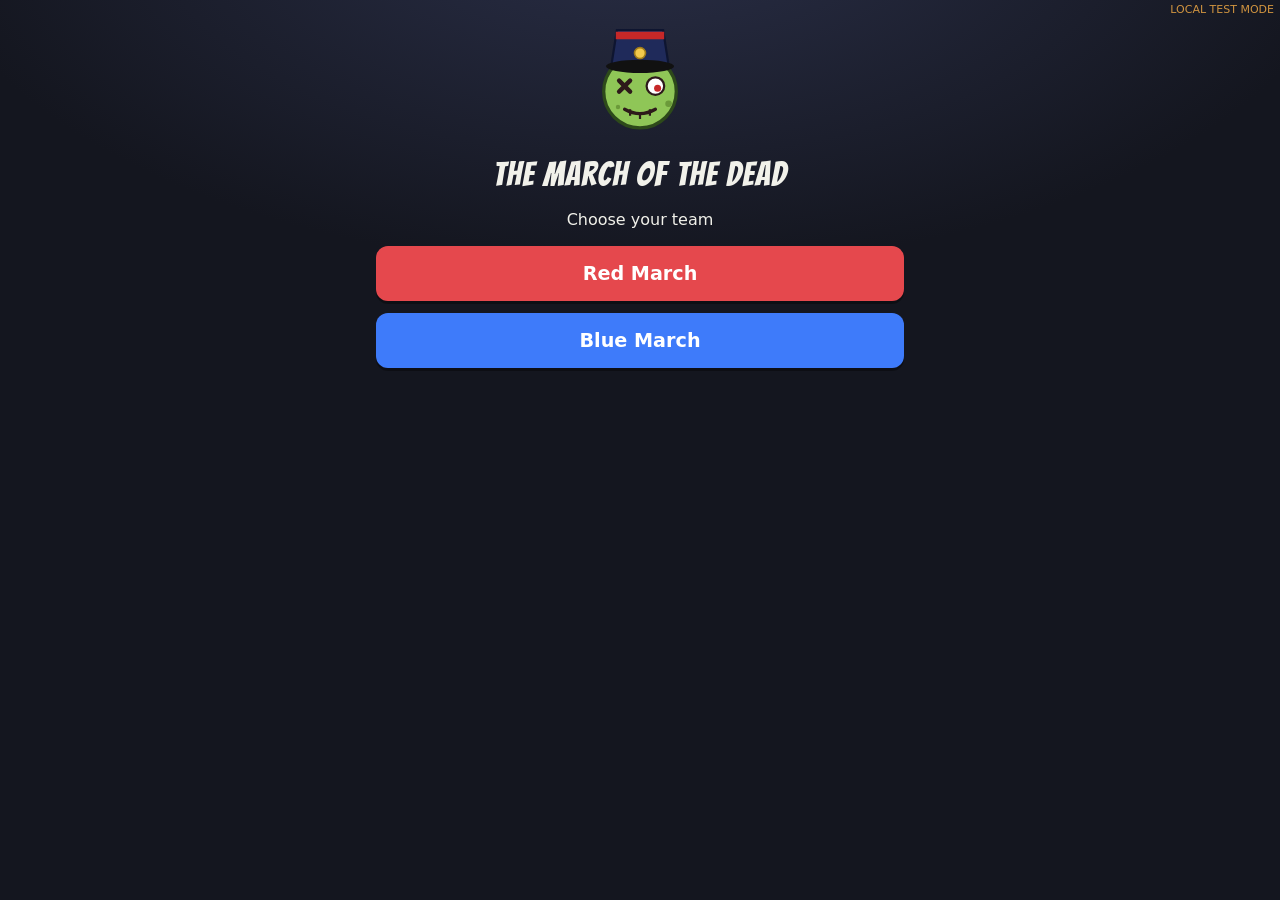
<file: index.html>
<!doctype html>
<html lang="en">
<head>
  <meta charset="utf-8">
  <meta name="viewport" content="width=device-width, initial-scale=1, viewport-fit=cover">
  <meta name="theme-color" content="#14161f">
  <title>The March of the Dead</title>
  <link rel="preconnect" href="https://fonts.googleapis.com">
  <link href="https://fonts.googleapis.com/css2?family=Bangers&display=swap" rel="stylesheet">
  <link rel="stylesheet" href="css/style.css">
</head>
<body class="player">
  <div id="mode" class="mode"></div>
  <header id="hud" hidden></header>
  <main id="main"></main>
  <div id="sheet" class="sheet" hidden></div>
  <div id="event" class="event-overlay" hidden></div>
  <div id="lock" class="lock-overlay" hidden></div>

  <script src="vendor/firebase-app-compat.js"></script>
  <script src="vendor/firebase-database-compat.js"></script>
  <script src="js/config.js"></script>
  <script src="js/content.js"></script>
  <script src="js/sync.js"></script>
  <script src="js/common.js"></script>
  <script src="js/player.js"></script>
</body>
</html>
</file>
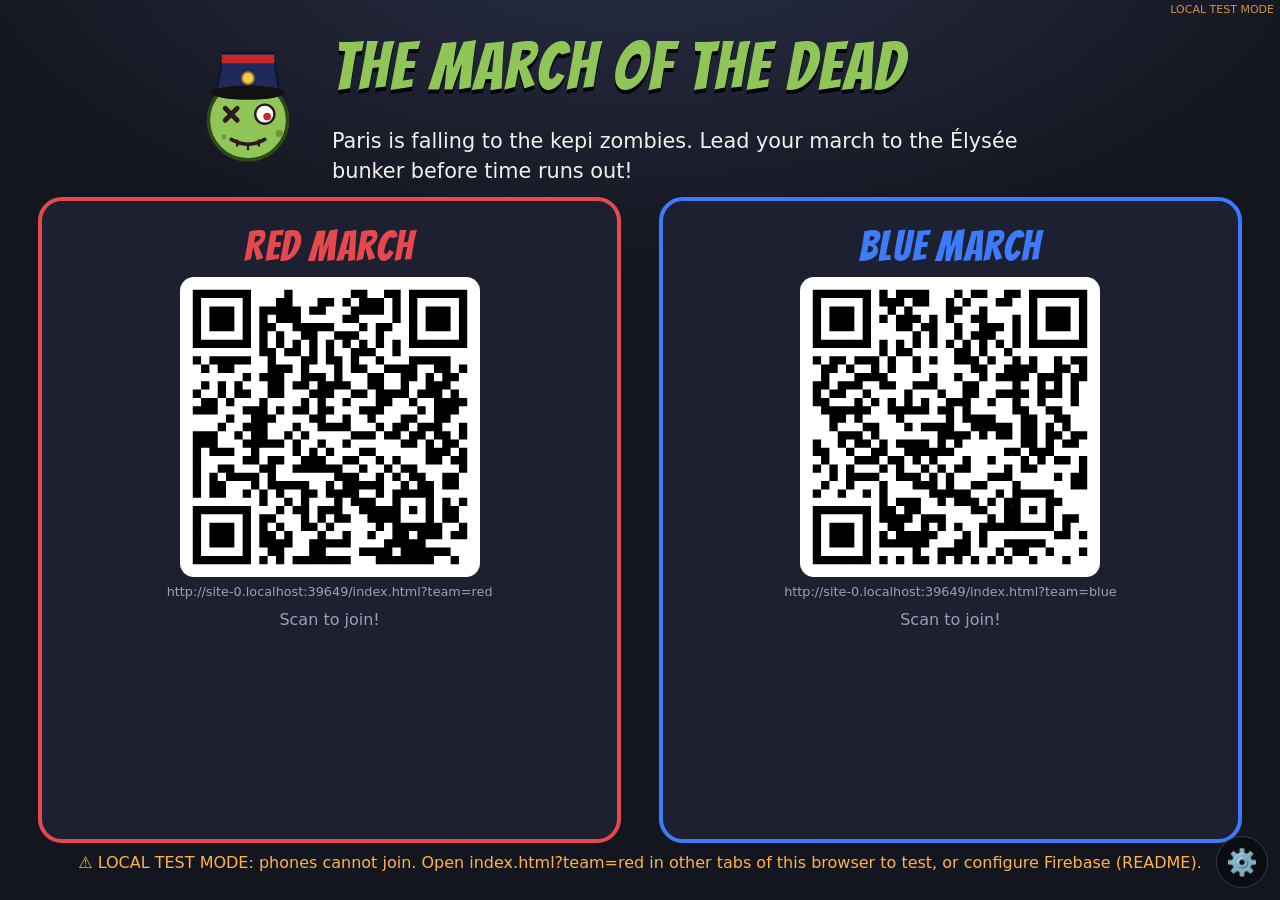
<file: admin.html>
<!doctype html>
<html lang="en">
<head>
  <meta charset="utf-8">
  <meta name="viewport" content="width=device-width, initial-scale=1">
  <title>The March of the Dead · Board</title>
  <link rel="preconnect" href="https://fonts.googleapis.com">
  <link href="https://fonts.googleapis.com/css2?family=Bangers&display=swap" rel="stylesheet">
  <link rel="stylesheet" href="css/style.css">
</head>
<body class="admin">
  <div id="mode" class="mode"></div>
  <div id="screen"></div>
  <div id="event" class="event-overlay admin-ev" hidden></div>
  <div id="judge" class="event-overlay admin-ev" hidden></div>
  <div id="modal" class="modal" hidden></div>
  <button class="gear" data-a="toggle" title="Game master controls (key C)">⚙️<span id="claims-badge" class="badge-n" hidden></span></button>
  <div id="controls" class="controls" hidden></div>

  <script src="vendor/firebase-app-compat.js"></script>
  <script src="vendor/firebase-database-compat.js"></script>
  <script src="vendor/qrcode.js"></script>
  <script src="js/config.js"></script>
  <script src="js/content.js"></script>
  <script src="js/sync.js"></script>
  <script src="js/common.js"></script>
  <script src="js/admin.js"></script>
</body>
</html>
</file>
<file: css/style.css>
:root {
  --bg: #14161f;
  --bg2: #1d2030;
  --card: #232739;
  --line: #34394f;
  --text: #f1f1ea;
  --muted: #9aa0b8;
  --zombie: #8fc657;
  --gold: #f2c94c;
  --red: #e5484d;
  --blue: #3e7bfa;
  --team: var(--zombie);
  --title: 'Bangers', Impact, 'Arial Black', sans-serif;
}
* { box-sizing: border-box; }
html, body { margin: 0; }
body {
  background: radial-gradient(1200px 600px at 50% -10%, #2a2f48 0%, var(--bg) 60%) fixed, var(--bg);
  color: var(--text);
  font: 16px/1.45 system-ui, -apple-system, 'Segoe UI', Roboto, sans-serif;
  min-height: 100vh;
}
body[data-team='red'] { --team: var(--red); }
body[data-team='blue'] { --team: var(--blue); }
h1, h2, h3 { font-family: var(--title); letter-spacing: .03em; font-weight: 400; margin: .3em 0; }
h1 { font-size: 2.1rem; }
h2 { font-size: 1.6rem; }
h3 { font-size: 1.25rem; }
p { margin: .5em 0; }
.muted { color: var(--muted); }
.ok { color: #8be28b; }
.bad { color: #ff7b7b; }
[hidden] { display: none !important; }
.center { text-align: center; }
.pad { padding: 20px 16px; }
.stack { display: flex; flex-direction: column; gap: 10px; }
.row { display: flex; align-items: center; gap: 10px; flex-wrap: wrap; }
.big { font-size: 2rem; }
.mode { position: fixed; top: 2px; right: 6px; font-size: 11px; color: #ffb347; opacity: .8; z-index: 100; pointer-events: none; }

.btn {
  display: inline-block; border: 0; border-radius: 12px; padding: 12px 18px; cursor: pointer;
  background: var(--team); color: #fff; font: 600 1rem system-ui, sans-serif; text-decoration: none; text-align: center;
  box-shadow: 0 3px 0 rgba(0,0,0,.35); transition: transform .05s;
}
body.admin .btn { background: #4b5170; }
.btn:active { transform: translateY(2px); box-shadow: 0 1px 0 rgba(0,0,0,.35); }
.btn.big { font-size: 1.2rem; padding: 16px 22px; width: 100%; margin: 6px 0; }
.btn.small { padding: 7px 12px; font-size: .9rem; border-radius: 9px; }
.btn.ghost { background: transparent; border: 1.5px solid var(--line); color: var(--text); box-shadow: none; }
.btn.danger { background: #8a1c1c; }
.btn:disabled { opacity: .4; }
input, textarea {
  width: 100%; padding: 12px 14px; border-radius: 12px; border: 1.5px solid var(--line);
  background: #10121a; color: var(--text); font: 1.05rem system-ui, sans-serif;
}
input:focus, textarea:focus { outline: 2px solid var(--team); }
.chip { display: inline-block; padding: 4px 10px; border-radius: 999px; background: #2e3350; border: 0; color: var(--text); font-size: .85rem; margin: 2px 0; }
button.chip { cursor: pointer; }
.chip.ghost { background: transparent; border: 1px solid var(--line); }
.chip.ok { background: #2f6b34; }
.chip.now { background: var(--team); }
.badge { display: inline-block; padding: 3px 10px; border-radius: 8px; color: #fff; font-family: var(--title); letter-spacing: .05em; font-size: 1.05rem; }
.badge.big { font-size: 1.5rem; padding: 6px 16px; }
.card { background: var(--card); border: 1px solid var(--line); border-radius: 16px; padding: 14px 16px; margin: 12px 0; }
.quote { font-style: italic; }
.memo { background: #fff59d; color: #333; padding: 10px 12px; border-radius: 4px; transform: rotate(-1deg); box-shadow: 2px 3px 0 rgba(0,0,0,.3); font-size: .95rem; }
.hint { background: #3b3416; border: 1px solid #7a6a1e; border-radius: 12px; padding: 10px 12px; margin: 8px 0; }
.toast { position: fixed; top: 14px; left: 50%; transform: translateX(-50%); background: #2f6b34; color: #fff; padding: 12px 18px; border-radius: 12px; z-index: 300; box-shadow: 0 8px 30px rgba(0,0,0,.4); font-weight: 600; animation: drop .3s; max-width: 92vw; }
@keyframes drop { from { transform: translate(-50%, -30px); opacity: 0; } }
.pulse { animation: pulse 1.6s infinite; }
@keyframes pulse { 50% { opacity: .4; } }
.zombie { display: inline-block; vertical-align: middle; }
.hero { font-size: 5rem; margin-top: 8px; }
.hero .zombie, .boss .zombie { animation: bob 1.4s ease-in-out infinite; }
@keyframes bob { 50% { transform: translateY(-6px) rotate(-3deg); } }

/* ---------------- PLAYER ---------------- */
body.player main { max-width: 560px; margin: 0 auto; padding: 8px 16px 90px; }
#hud { position: sticky; top: 0; z-index: 20; background: rgba(20,22,31,.94); backdrop-filter: blur(6px); border-bottom: 3px solid var(--team); padding: 8px 16px 6px; }
.hud-row { display: flex; align-items: center; gap: 8px; max-width: 560px; margin: 0 auto; flex-wrap: wrap; }
.hud-row.small { margin-top: 6px; }
.hud-title { flex: 1; font-size: .9rem; color: var(--muted); white-space: nowrap; overflow: hidden; text-overflow: ellipsis; }
.timer { font-family: var(--title); font-size: 1.6rem; color: var(--gold); letter-spacing: .05em; }
.stage h1 { margin-top: 12px; }
.place { color: var(--muted); margin-top: -4px; }
.intro { border-left: 4px solid var(--team); }
.rules { padding-left: 4px; list-style: none; text-align: left; }
.rules li { margin: 6px 0; }
.answer { margin-top: 16px; }
canvas { width: 100%; touch-action: none; background: #fff; border-radius: 10px; display: block; }
.swatch { width: 34px; height: 34px; border-radius: 50%; border: 3px solid #fff; cursor: pointer; }
.drawing { width: 100%; border-radius: 10px; background: #fff; }
.countdown { font-family: var(--title); font-size: 1.4rem; color: var(--gold); }
.boss { text-align: center; }
.speech { background: #3a1e1e; border-color: #7a3a3a; font-size: 1.1rem; }
.code-display { font-family: var(--title); font-size: 3rem; text-align: center; letter-spacing: .2em; color: var(--gold); }
.keypad { display: grid; grid-template-columns: repeat(3, 1fr); gap: 10px; }
.key { font-size: 1.6rem; padding: 14px 0; }
.reward { display: flex; gap: 12px; align-items: center; }
.mission { background: #1b2b3d; border-color: #355a85; font-size: 1.15rem; }
.sheet { position: fixed; inset: 0; background: rgba(0,0,0,.6); z-index: 40; display: flex; align-items: flex-end; justify-content: center; }
.sheet-inner { background: var(--bg2); width: 100%; max-width: 560px; max-height: 85vh; overflow: auto; border-radius: 20px 20px 0 0; padding: 18px 16px 24px; border-top: 4px solid var(--team); }
.lock-overlay { position: fixed; inset: 0; z-index: 80; background: radial-gradient(circle, rgba(70,110,30,.92), rgba(15,30,5,.97)); display: flex; flex-direction: column; align-items: center; justify-content: center; text-align: center; padding: 16px; }
.horde { display: flex; gap: 4px; justify-content: center; }
.horde .zombie { animation: bob .9s ease-in-out infinite; }
.horde .zombie:nth-child(2) { animation-delay: .3s; }
.lock-timer { font-family: var(--title); font-size: 4rem; color: var(--gold); }
.event-overlay { position: fixed; inset: 0; z-index: 70; background: var(--bg); overflow: auto; }
.raid { display: flex; flex-direction: column; height: 100vh; height: 100dvh; }
.raid-hud { display: flex; gap: 10px; align-items: center; padding: 10px 16px; background: #2a0f0f; border-bottom: 3px solid var(--red); }
.raid-hud b { flex: 1; font-size: .85rem; }
.raid-score { font-family: var(--title); font-size: 2rem; color: var(--gold); }
.raid-time { font-family: var(--title); font-size: 1.4rem; }
.raid-help { margin: 4px 16px; font-size: .9rem; color: var(--muted); }
.raid canvas { flex: 1; background: linear-gradient(#1c2133, #2a2236); border-radius: 0; }
.lyrics-preview div { margin: 2px 0; }

/* ---------------- ADMIN ---------------- */
body.admin { overflow: hidden; height: 100vh; }
#screen { height: 100vh; }
.gear { position: fixed; right: 12px; bottom: 12px; z-index: 200; font-size: 1.6rem; background: rgba(0,0,0,.4); border: 1px solid var(--line); border-radius: 50%; width: 52px; height: 52px; cursor: pointer; }
.badge-n { position: absolute; top: -4px; right: -4px; background: var(--red); color: #fff; font-size: .8rem; border-radius: 999px; padding: 1px 6px; }
.controls { position: fixed; left: 0; right: 0; bottom: 0; z-index: 150; background: rgba(15,17,25,.97); border-top: 2px solid var(--line); padding: 10px 76px 10px 14px; max-height: 50vh; overflow: auto; }
.ctl-row { display: flex; gap: 8px; align-items: center; flex-wrap: wrap; margin: 6px 0; }
.ctl-row > b { width: 110px; }
.claim { background: #1b2b3d; padding: 4px 8px; border-radius: 8px; }
.flashes { position: fixed; top: 90px; left: 50%; transform: translateX(-50%); z-index: 120; display: flex; flex-direction: column; gap: 10px; align-items: center; pointer-events: none; }
.flash { background: var(--card); border: 3px solid; padding: 14px 26px; border-radius: 16px; font-family: var(--title); font-size: 2rem; animation: fadein .4s; }
@keyframes fadein { from { opacity: 0; transform: translateY(-20px); } }
.warn { color: #ffb347; text-align: center; }

.lobby { padding: 2vh 3vw; height: 100%; display: flex; flex-direction: column; }
.lobby-title { display: flex; align-items: center; gap: 24px; justify-content: center; }
.lobby-title h1 { font-size: 4.2rem; margin: 0; color: var(--zombie); text-shadow: 0 4px 0 #000; }
.lobby-title p { font-size: 1.3rem; max-width: 760px; }
.lobby-teams { display: grid; grid-template-columns: 1fr 1fr; gap: 3vw; flex: 1; min-height: 0; }
.lobby-team { border: 4px solid var(--c); border-radius: 24px; padding: 16px; text-align: center; background: var(--bg2); display: flex; flex-direction: column; align-items: center; min-height: 0; }
.lobby-team h2 { color: var(--c); font-size: 2.6rem; margin: 0; }
.qr { background: #fff; padding: 10px; border-radius: 14px; width: min(34vh, 300px); }
.qr svg { width: 100%; height: auto; display: block; }
.url { font-size: .8rem; color: var(--muted); word-break: break-all; }
.names .chip { font-size: 1.1rem; }

.mapview { height: 100%; display: grid; grid-template-rows: auto minmax(0, 1fr) auto; grid-template-columns: minmax(0, 1fr); }
.topbar { display: flex; align-items: center; justify-content: space-between; padding: 6px 24px; }
.topbar h1 { margin: 0; font-size: 2.4rem; color: var(--zombie); text-shadow: 0 3px 0 #000; }
.bigtimer { font-family: var(--title); font-size: 4rem; color: var(--gold); letter-spacing: .05em; text-shadow: 0 3px 0 #000; }
.bigtimer.danger { color: #ff5a5a; animation: pulse 1s infinite; }
.mapwrap { min-height: 0; padding: 0 16px; }
.map { width: 100%; height: 100%; background: #1a1d2b; border-radius: 20px; border: 1px solid var(--line); }
.boulevard { fill: none; stroke: #2c3147; stroke-width: 10; stroke-linecap: round; }
.seine { fill: none; stroke: #2b5d8f; stroke-width: 26; stroke-linecap: round; opacity: .9; }
.island { fill: #262a3c; stroke: #2b5d8f; stroke-width: 2; }
.route { fill: none; stroke: rgba(255,255,255,.25); stroke-width: 4; stroke-dasharray: 10 10; }
.trail { fill: none; stroke-width: 7; stroke-linecap: round; stroke-linejoin: round; opacity: .75; }
.place circle { fill: #232739; stroke: var(--gold); stroke-width: 3; }
.place.duel circle { stroke: #ff8a65; stroke-dasharray: 4 3; }
.place .pi { font-size: 15px; }
.place .pl { fill: #e9e6d8; font: 20px var(--title); letter-spacing: .05em; paint-order: stroke; stroke: #14161f; stroke-width: 5px; }
.marker { transition: transform 1.2s cubic-bezier(.5,0,.3,1.3); }
.hz { animation: bob 1.6s ease-in-out infinite; }
.teampanels { display: grid; grid-template-columns: minmax(0, 1fr) minmax(0, 1fr); gap: 16px; padding: 10px 16px 14px; }
.teampanel { background: var(--bg2); border: 3px solid var(--c); border-radius: 18px; padding: 8px 16px; }
.tp-head { display: flex; gap: 16px; align-items: center; font-size: 1.2rem; }
.tp-head h2 { color: var(--c); margin: 0; flex: 1; font-size: 2rem; }
.steps { display: flex; gap: 6px; list-style: none; padding: 0; margin: 6px 0; }
.steps li { flex: 1; min-width: 0; padding: 6px 8px; border-radius: 10px; background: #2a2e44; font-size: .95rem; white-space: nowrap; overflow: hidden; text-overflow: ellipsis; opacity: .6; }
.steps li.done { background: #2f6b34; opacity: 1; }
.steps li.now { background: var(--c); opacity: 1; font-weight: 700; }
.tp-foot { min-height: 1.6em; font-size: 1.1rem; }
.locked { color: var(--zombie); font-weight: 700; animation: pulse 1s infinite; }

.admin-ev { background: rgba(14,15,22,.97); z-index: 100; display: flex; align-items: center; justify-content: center; }
.ev { width: min(1300px, 94vw); text-align: center; }
.ev h1 { font-size: 4rem; color: var(--gold); margin: 0; text-shadow: 0 4px 0 #000; }
.ev > p { font-size: 1.4rem; }
.ev-timer { font-family: var(--title); font-size: 5rem; color: #fff; }
.bars { display: flex; flex-direction: column; gap: 20px; margin: 20px 0; }
.bar { display: grid; grid-template-columns: 220px 1fr 100px; align-items: center; gap: 16px; font: 2rem var(--title); }
.bar .fill { height: 56px; background: var(--c); border-radius: 12px; transition: width .4s; }
.bar b { font-weight: 400; color: var(--gold); }
.ev-result h2 { font-size: 3.5rem; margin: 10px 0 0; }
.lyrics { font-size: 1.6rem; line-height: 1.6; text-align: left; display: inline-block; }
.lyrics.template { font-size: 2.2rem; margin: 10px 0; }
.lyrics .blank { color: var(--gold); }
.lyrics b { color: var(--gold); }
.lyrics div.on { color: #fff; background: var(--c); border-radius: 8px; padding: 0 10px; transform: scale(1.04); transition: .1s; }
.kcols { display: grid; grid-template-columns: 1fr 1fr; gap: 24px; margin-top: 10px; }
.kcol { border: 4px solid var(--c); border-radius: 20px; padding: 10px 16px 16px; background: var(--bg2); }
.kcol h2 { color: var(--c); margin: 0; }
.kstatus .chip { font-size: 1.4rem; padding: 6px 16px; }

.endview { height: 100%; display: flex; flex-direction: column; align-items: center; justify-content: center; text-align: center; }
.endview h1 { font-size: 4rem; }
.endview .hero { font-size: 9rem; }
.podium { display: flex; gap: 30px; margin: 20px 0; }
.pod { border: 4px solid var(--c); border-radius: 20px; padding: 14px 30px; background: var(--bg2); font-size: 1.3rem; }
.pod h2 { color: var(--c); }
.modal { position: fixed; inset: 0; z-index: 180; background: rgba(0,0,0,.85); overflow: auto; }
.modal-inner { max-width: 1400px; margin: 30px auto; padding: 0 20px 60px; }
.chainrow { display: flex; align-items: center; gap: 10px; overflow-x: auto; padding: 10px 0; }
.chainitem { flex: none; width: 220px; background: #fff; color: #222; border-radius: 12px; padding: 8px; text-align: center; }
.chainitem img { width: 100%; border-radius: 8px; }
.chainitem p { font-size: 1.05rem; font-style: italic; }
.arrow { font-size: 2rem; color: var(--gold); }
.lyrics b.good { color: #8be28b; }
.lyrics b.wrongw { color: #ff7b7b; text-decoration: line-through; }
.lyrics b.small { font-size: .7em; margin-left: 4px; }
.judge-ev h1 { font-size: 4.5rem; color: #fff; }
.judge-ev p { font-size: 2rem; }
.judge-kids .zombie { animation: bob .8s ease-in-out infinite; }
.judge-kids .zombie:nth-child(2) { animation-delay: .25s; }
.judge-btns { justify-content: center; gap: 30px; margin-top: 20px; }
.huge-ok, .huge-no { font-size: 2rem !important; padding: 20px 40px !important; }
.huge-ok { background: #2f8a3a !important; }
.huge-no { background: #a32626 !important; }
/* new stages */
.riddle { display: flex; gap: 14px; align-items: center; font-size: 1.15rem; }
.riddle .num { font-family: var(--title); font-size: 2.2rem; color: var(--gold); }
.lock-card { text-align: center; }
.padlock { font-size: 3.5rem; }
.cipher { display: flex; flex-wrap: wrap; gap: 14px 18px; }
.cw { display: flex; gap: 3px; }
.ce { display: flex; flex-direction: column; align-items: center; width: 32px; }
.ce span { font-size: 1.5rem; }
.ce input { width: 30px; padding: 4px 0; text-align: center; font-weight: 700; text-transform: uppercase; border-radius: 6px; font-size: 1rem; }
.keycard { border-color: #7a6a1e; background: #2c2713; }
.keys { display: flex; flex-wrap: wrap; gap: 10px; margin-top: 6px; }
.kv { font-size: 1.4rem; background: #1b1d29; padding: 4px 10px; border-radius: 10px; }
.sixseven-hero { font-size: 7rem; animation: bob 1s ease-in-out infinite; }
.word { font-family: var(--title); font-size: 1.8rem; color: var(--gold); display: block; }
.drawing.live { min-height: 200px; }
.guess input { flex: 1; width: auto; }
.shake { animation: shake .4s; }
@keyframes shake { 25% { transform: translateX(-8px); } 75% { transform: translateX(8px); } }

@media (max-width: 900px) {
  body.admin { overflow: auto; height: auto; }
  .lobby-teams, .teampanels, .kcols { grid-template-columns: 1fr; }
  .lobby-title h1 { font-size: 2.4rem; }
}
.answer input { text-transform: uppercase; letter-spacing: .3em; font-size: 1.4rem; text-align: center; }
.colors { margin: 8px 0; }
.progress-line { margin: 8px 0; }
</file>
